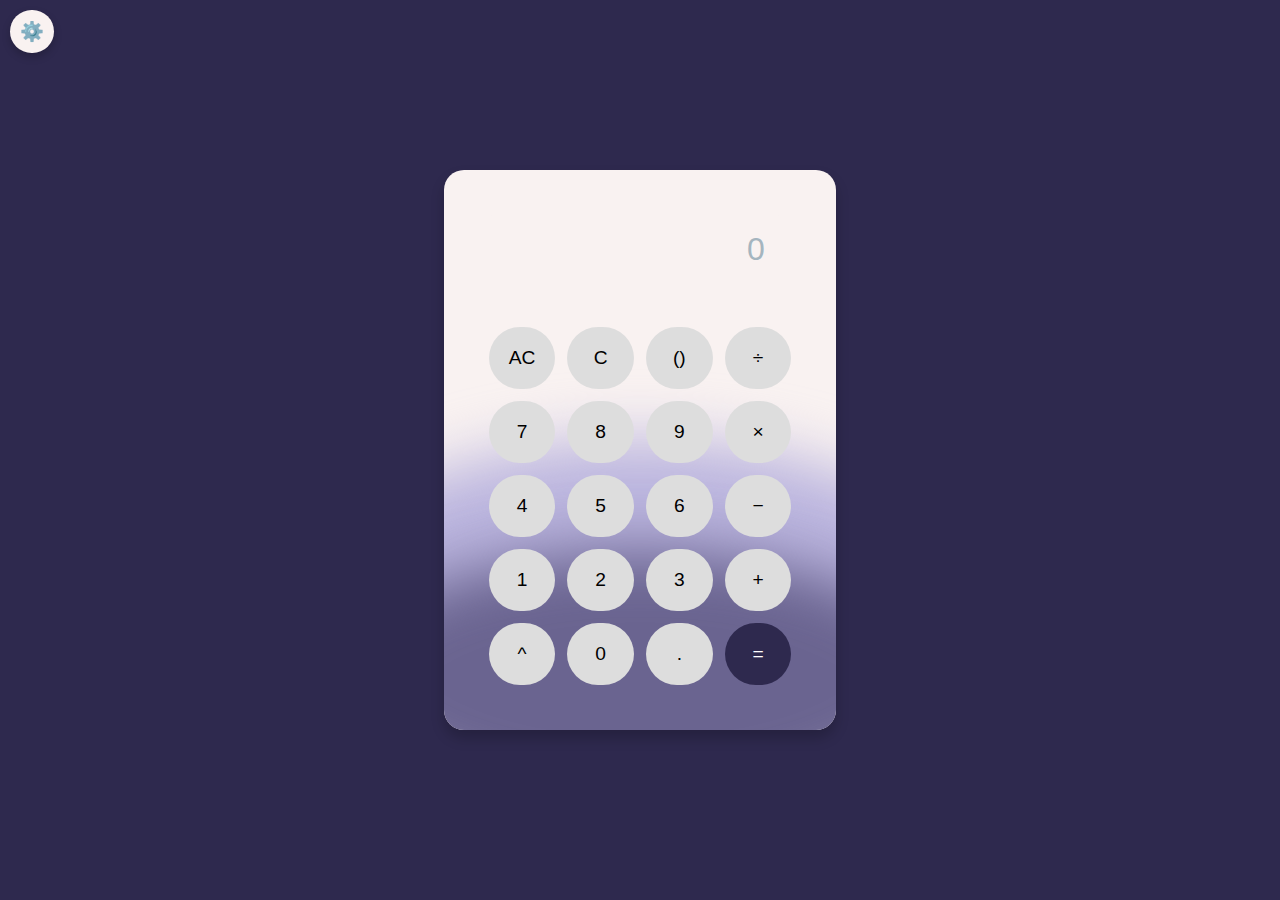
<file: index.html>
<!DOCTYPE html>
<html lang="en">
    <head>
        <meta charset="UTF-8">
        <meta name="viewport" content="width=device-width, initial-scale=1.0">
        <title>CalculatorApp</title>
        <link rel="stylesheet" href="styles.css">
    </head>
    <body>
        <div class="tools">
            <button id="options">⚙️</button>
            <div class="menu hidden">
                <button class="theme-btn" data-theme="sunset">Sunset Breeze</button>
                <button class="theme-btn" data-theme="moonlight">Moonlight</button>
                <button class="theme-btn" data-theme="radiant">Radiant Joy</button>
            </div>
            <!--<button id="toggleScientificMode">Scientific Mode</button>-->
        </div>
        <div class="calculator">
            <div class="display" id="display">0</div>
            <div class="buttons">
                <button class="btn" onclick="clearDisplay()">AC</button>
                <button class="btn" onclick="deleteLast()">C</button>
                <button class="btn" onclick="addParenthesis()">()</button>
                <button class="btn" onclick="appendOperator('/')">÷</button>
                <button class="btn" onclick="appendNumber(7)">7</button>
                <button class="btn" onclick="appendNumber(8)">8</button>
                <button class="btn" onclick="appendNumber(9)">9</button>
                <button class="btn" onclick="appendOperator('*')">×</button>
                <button class="btn" onclick="appendNumber(4)">4</button>
                <button class="btn" onclick="appendNumber(5)">5</button>
                <button class="btn" onclick="appendNumber(6)">6</button>
                <button class="btn" onclick="appendOperator('-')">−</button>
                <button class="btn" onclick="appendNumber(1)">1</button>
                <button class="btn" onclick="appendNumber(2)">2</button>
                <button class="btn" onclick="appendNumber(3)">3</button>
                <button class="btn" onclick="appendOperator('+')">+</button>
                <button class="btn" onclick="appendOperator('^')">^</button>
                <button class="btn" onclick="appendNumber(0)">0</button>
                <button class="btn" onclick="appendNumber('.')">.</button>
                <button class="btn equals" onclick="calculateResult()">=</button>
            </div>
        </div>

        <!--<div class="scientific-calculator" style="display: none;">
            <!-- Botões da calculadora científica 
            <div class="buttons">
                <button class="btn" onclick="appendFunction('sqrt')">√</button>
                <button class="btn" onclick="appendFunction('sin')">sin</button>
                <button class="btn" onclick="appendFunction('cos')">cos</button>
                <button class="btn" onclick="appendFunction('tan')">tan</button>
    
                <button class="btn" onclick="appendFunction('log')">log</button>
                <button class="btn" onclick="appendFunction('ln')">ln</button>
                <button class="btn" onclick="appendOperator('^')">^</button>
                <button class="btn" onclick="appendOperator('(')">(</button>
    
                <button class="btn" onclick="appendOperator(')')">)</button>
                <button class="btn" onclick="deleteLast()">C</button>
                <button class="btn equals" onclick="calculateResult()">=</button>
            </div>
        </div> -->
        <script src="functionality.js"></script>
        <!--<script src="sci_functionality.js"></script>-->
    </body>
</html>
</file>
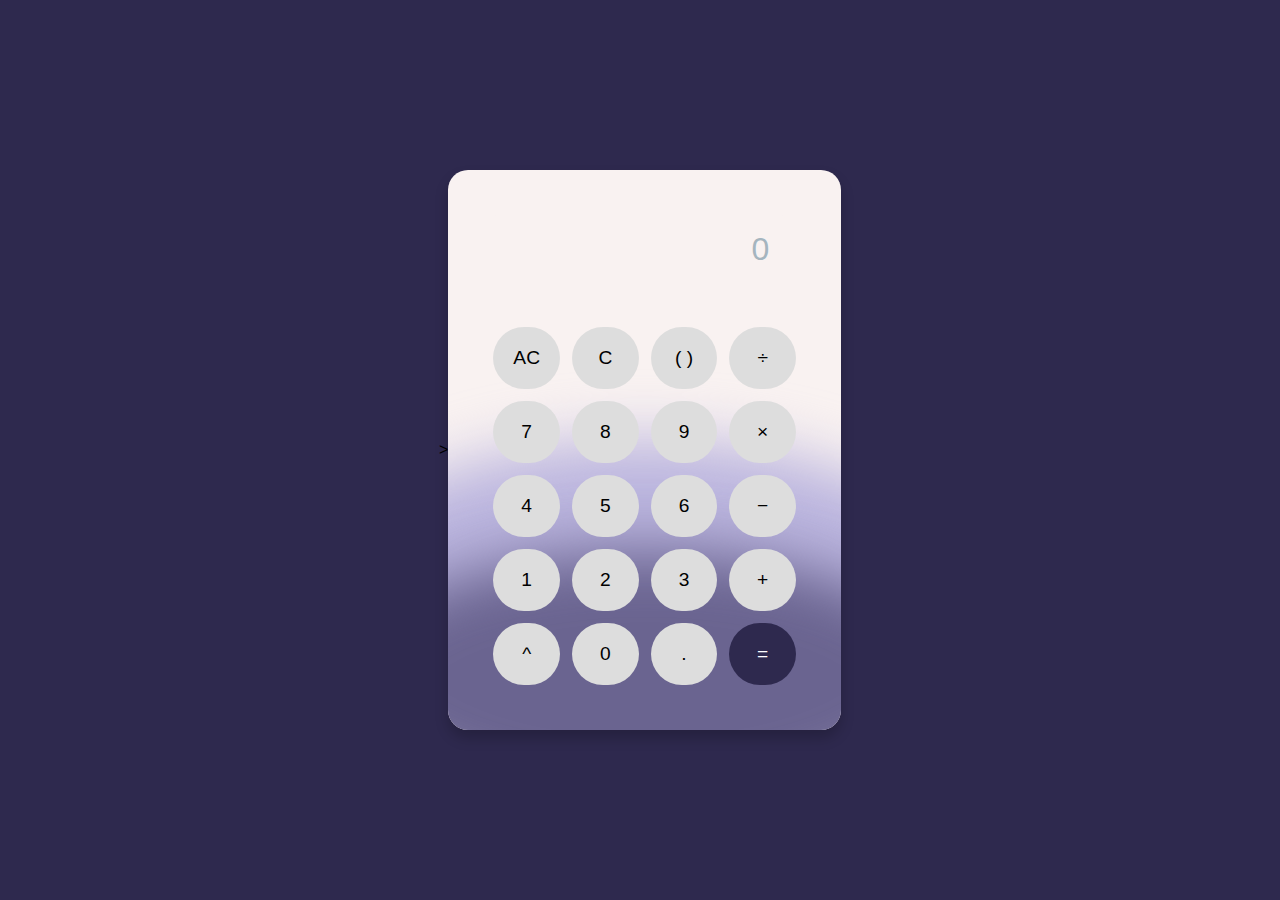
<file: calculator.html>
<!DOCTYPE html>
<html lang="en">
    <head>
        <meta charset="UTF-8">
        <meta name="viewport" content="width=device-width, initial-scale=1.0">
        <title>CalculatorApp</title>
        <link rel="stylesheet" href="styles.css">
    </head>
    <body>
        <div class="tools">

        </div>
        <div class="toolclick">
            <div class="top-symbol" onclick="redirect()">></div>
        </div>
        <div class="calculator">
            <div class="display" id="display">0</div>
            <div class="buttons">
                <button class="btn" onclick="clearDisplay()">AC</button>
                <button class="btn" onclick="deleteLast()">C</button>
                <button class="btn" onclick="addParenthesis()">( )</button>
                <button class="btn" onclick="appendOperator('/')">÷</button>
                <button class="btn" onclick="appendNumber(7)">7</button>
                <button class="btn" onclick="appendNumber(8)">8</button>
                <button class="btn" onclick="appendNumber(9)">9</button>
                <button class="btn" onclick="appendOperator('*')">×</button>
                <button class="btn" onclick="appendNumber(4)">4</button>
                <button class="btn" onclick="appendNumber(5)">5</button>
                <button class="btn" onclick="appendNumber(6)">6</button>
                <button class="btn" onclick="appendOperator('-')">−</button>
                <button class="btn" onclick="appendNumber(1)">1</button>
                <button class="btn" onclick="appendNumber(2)">2</button>
                <button class="btn" onclick="appendNumber(3)">3</button>
                <button class="btn" onclick="appendOperator('+')">+</button>
                <button class="btn" onclick="appendOperator('^')">^</button>
                <button class="btn" onclick="appendNumber(0)">0</button>
                <button class="btn" onclick="appendNumber('.')">.</button>
                <button class="btn equals" onclick="calculateResult()">=</button>
            </div>
        </div>
        <script src="functionality.js"></script>
    </body>
</html>
</file>
<file: styles.css>
body {
    font-family: Arial, sans-serif;
    display: flex;
    justify-content: center;
    align-items: center;
    height: 100vh;
    margin: 0;
    background-color: #2E294E;
}

.tools {
    position: absolute; /* Positions Settings button in the corner*/
    top: 10px;
    left: 10px;
    display: flex;
    align-items: center;
}

#options {
    background-color: #F9F2F1;
    border: none;
    border-radius: 40px;
    padding: 10px;
    font-size: 1.2rem;
    cursor: pointer;
    transition: background-color 0.3s;
    box-shadow: 0px 4px 8px rgba(0, 0, 0, 0.2);
    margin-right: 10px; 
}

#options:hover {
    background-color: #6a6490;
}

.menu {
    position: absolute;
    top: 0;
    left: calc(100% + 10px); /* Positions the bar next to the Settings button */
    background-color: #F9F2F1;
    padding: 5px;
    display: flex;
    gap: 10px; 
    width: 350px;
    border-radius: 30px;
    box-shadow: 0 4px 6px rgba(0, 0, 0, 0.2);
    visibility: hidden; 
    opacity: 0; 
    transition: opacity 0.3s ease, visibility 0.3s ease;
}

.menu.visible {
    visibility: visible; 
    opacity: 1; 
}

.theme-btn {
    background: #2E294E;
    color: #fff;
    border: none;
    padding: 10px 10px;
    border-radius: 20px;
    cursor: pointer;
    font-size: 1rem;
    transition: background 0.3s;
}

.theme-btn:hover {
    background: #52469f;
}


.calculator {
    background: #F9F2F1;
    padding: 45px;
    border-radius: 20px;
    box-shadow: 0px 8px 14px rgba(0, 0, 0, 0.2);
    position: relative; /* Position the clouds relative to this container */
    overflow: hidden; /* Ensure clouds don't go beyond the calculator's borders */
    z-index: 1;
}


.calculator::before,
.calculator::after{
    content: ''; /* Ensures pseudo-elements are rendered */
    position: absolute;
    width: 600px;
    height: 260px;
    border-radius: 50%; 
    z-index: -2;
    filter: blur(30px);
}


.calculator::before {
    background: #6a6490; 
    bottom: -80px;
    left: 50%;
    transform: translateX(-50%);
    z-index: -1;
}


.calculator::after {
    background: #bab4de; 
    bottom: 30px; 
    left: 50%;
    transform: translateX(-50%);
    z-index: -2;
}

.display {
    width: 260px;
    height: 60px;
    background: #F9F2F1;
    color: #A5B5BF;
    font-size: 2rem;
    text-align: right;
    padding: 16px;
    border-radius: 5px;
    margin-bottom: 20px;
}

.buttons {
    display: grid;
    grid-template-columns: repeat(4, 1fr);
    gap: 12px;
}

.btn {
    background: #ddd;
    border: none;
    border-radius: 80px;
    font-size: 1.2rem;
    padding: 20px;
    cursor: pointer;
    transition: 0.3s;
}

.btn:hover {
    background: #bbb;
}

.equals {
    background: #2E294E;
    color: #fff;
}

.equals:hover {
    background: #52469f;
}

body.sunset{
    background-color: #b7384b;
}


body.sunset #options {
    background-color: #F9F2F1;
}

body.sunset #options:hover {
    background-color: #eb9d6d;
}

body.sunset .theme-btn {
    background-color: #eb9d6d;
}

body.sunset .theme-btn:hover {
    background: #d5773c;
}

body.sunset .calculator::before {
    background: #c9253d;
}

body.sunset .calculator::after {
    background: #d76533;
}

body.sunset .display {
    color: #b7384b;
}

body.sunset .btn {
    background: #dfcece;
}

body.sunset .btn:hover {
    background: #ad9494;
}

body.sunset .equals {
    background: #96172a;
}

body.sunset .equals:hover {
    background: #e1233f;
}

body.radiant {
    background-image: url(https://www.nikkisplate.com/wp-content/uploads/2022/09/Preppy-Wallpaper-Aesthetic-Designs-18.png);
    background-size: cover;
    background-repeat: no-repeat;
    background-position: center;
}

body.radiant #options:hover {
    background-color: #f1c5aa;
}

body.radiant .theme-btn {
    background-color: #eb9d6d;
}

body.radiant .theme-btn:hover{
    background-color: #df793a;
}

body.radiant .calculator::before {
    background: #1e7e0f;
}

body.radiant .calculator::after {
    background: #a3cb6a;
}

body.radiant .display {
    color: #cd5e0f;
}

body.radiant .btn {
    background: #d1e9cb;
}

body.radiant .btn:hover {
    background: #b4c7af;
}

body.radiant .equals {
    background: #d5a73c;
}

body.radiant .equals:hover {
    background: #f6d68b;
}

.scientific-calculator {
    display: none;  /* Inicialmente oculta */
    background: #F9F2F1;
    padding: 45px;
    border-radius: 20px;
    box-shadow: 0px 8px 14px rgba(0, 0, 0, 0.2);
    position: relative;
    overflow: hidden;
    z-index: 1;
}

.scientific-calculator .buttons {
    display: grid;
    grid-template-columns: repeat(4, 1fr);
    gap: 12px;
}

.scientific-calculator .btn {
    background: #ddd;
    border: none;
    border-radius: 80px;
    font-size: 1.2rem;
    padding: 20px;
    cursor: pointer;
    transition: 0.3s;
}

.scientific-calculator .btn:hover {
    background: #bbb;
}

.scientific-calculator .equals {
    background: #2E294E;
    color: #fff;
}

.scientific-calculator .equals:hover {
    background: #52469f;
}


/* General styles remain as is, but these are the new additions */

@media (max-width: 768px) {
    /* Make the body layout vertical for smaller screens */
    body {
        flex-direction: flex;
        padding: 10px;
    }

    /* Adjust the calculator's size for phones */
    .calculator {
        width: 50%; /* Makes the calculator stretch to fit */
        height: 57%;
        padding: 50px;
    }

    .display {
        width: 90%; /* Stretch the display */
        font-size: 1.5rem; /* Reduce font size for smaller displays */
        height: auto;
    }

    .buttons {
        grid-template-columns: repeat(4, 1fr); /* Buttons stay in 4 columns */
        gap: 8px; /* Reduce gap slightly */
    }

    .btn {
        padding: 25px; /* Reduce button size for smaller screens */
        font-size: 1.2rem; /* Smaller font for buttons */
        border-radius: 100%;
    }

    /* Settings button and menu adjustments */
    .tools {
        top: 10px;
        left: 10px;
        flex-direction: column;
        align-items: flex-start; /* Stack the settings button and menu */
    }

    #options {
        font-size: 1rem; /* Slightly smaller for mobile */
        padding: 8px;
    }

    .menu {
        position: static; /* Let it flow naturally on mobile */
        margin-top: 10px; /* Add space between menu and settings button */
        width: 100%; /* Fit the screen width */
        max-width: 100%; /* Remove the 350px max-width */
    }

    .theme-btn {
        padding: 8px; /* Reduce padding on smaller screens */
        font-size: 0.9rem; /* Adjust font size */
    }
}


@media (max-width: 580px) {
    /* Further adjustments for very small screens */
    .display {
        font-size: 1.9rem; /* Smaller text for tiny displays */
        padding: 40px;
    }

    .btn {
        padding: 23px; /* Compact buttons */
        font-size: 0.9rem;
        border-radius: 100%;
    }

    .calculator {
        width: 60%;
        height: 60%;
        padding: 40px;
        
    }
}


@media (max-width: 480px) {
    /* Further adjustments for very small screens */
    .display {
        font-size: 1.9rem; /* Smaller text for tiny displays */
        padding: 40px;
    }

    .btn {
        padding: 25px; /* Compact buttons */
        font-size: 0.95rem;
    }

    .calculator {
        width: 90%;
        height: 60%;
        padding: 40px;
        
    }
}

@media (max-width: 400px) {
    /* Further adjustments for very small screens */

    .display {
        font-size: 1.9rem; /* Smaller text for tiny displays */
        padding: 30px;
    }

    .btn {
        padding: 15px; /* Compact buttons */
        font-size: 0.9rem;
    }

    .calculator {
        width: 60%;
        height: 50%;
        padding: 40px;
        
    }
}
</file>
